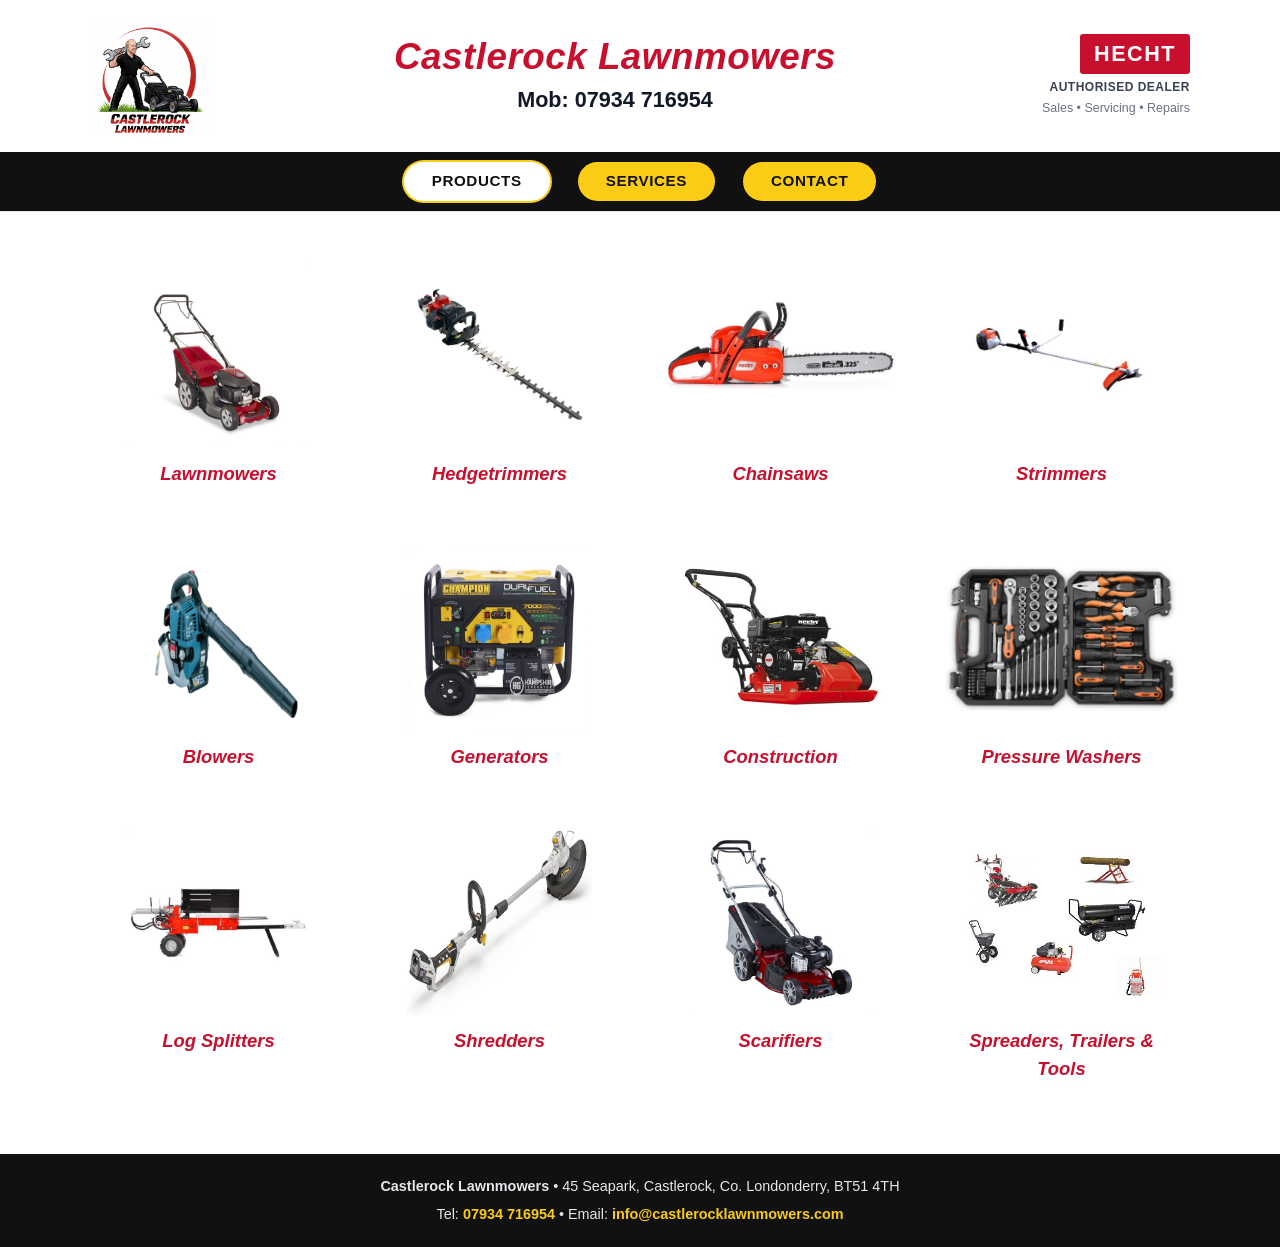
<file: index.html>
<!DOCTYPE html>
<html lang="en">
<head>
  <meta charset="UTF-8">
  <meta name="viewport" content="width=device-width, initial-scale=1.0">
  <title>Products | Castlerock Lawnmowers</title>
  <style>
    * { box-sizing: border-box; margin: 0; padding: 0; }
    html, body {
      font-family: 'Segoe UI', Tahoma, Geneva, Verdana, sans-serif;
      background-color: #ffffff;
      color: #1f2937;
      line-height: 1.5;
    }
    .site-header {
      background: #ffffff;
      border-bottom: 1px solid #e5e7eb;
    }
    .header-inner {
      max-width: 1140px;
      margin: 0 auto;
      padding: 16px 20px;
      display: flex;
      align-items: center;
      justify-content: space-between;
      gap: 16px;
    }
    .header-logo img {
      height: 120px;
      width: auto;
      display: block;
    }
    .header-center {
      text-align: center;
      flex: 1;
    }
    .header-center h1 {
      font-size: 2.3rem;
      font-weight: 800;
      font-style: italic;
      color: #c8102e;
      letter-spacing: 0.5px;
      line-height: 1.15;
    }
    .header-phone {
      margin-top: 6px;
      font-size: 1.35rem;
      font-weight: 700;
      color: #111827;
    }
    .header-phone a {
      color: #111827;
      text-decoration: none;
    }
    .header-right {
      text-align: right;
      min-width: 170px;
    }
    .hecht-badge {
      display: inline-block;
      background: #c8102e;
      color: #ffffff;
      font-weight: 900;
      font-size: 1.35rem;
      padding: 4px 14px;
      letter-spacing: 1.5px;
      border-radius: 3px;
    }
    .dealer-sub {
      font-size: 0.75rem;
      font-weight: 700;
      color: #374151;
      margin-top: 4px;
      letter-spacing: 0.5px;
    }
    .payment-line {
      font-size: 0.78rem;
      color: #6b7280;
      margin-top: 3px;
    }
    .nav-bar {
      background: #111111;
      padding: 10px 20px;
    }
    .nav-inner {
      max-width: 1140px;
      margin: 0 auto;
      display: flex;
      justify-content: center;
      gap: 28px;
      flex-wrap: wrap;
    }
    .nav-pill {
      display: inline-block;
      background: #facc15;
      color: #111111;
      font-weight: 800;
      font-size: 0.95rem;
      padding: 8px 28px;
      border-radius: 999px;
      text-decoration: none;
      letter-spacing: 0.6px;
      transition: background 0.15s ease, transform 0.1s ease;
    }
    .nav-pill:hover {
      background: #fde047;
    }
    .nav-pill.active {
      background: #ffffff;
      color: #111111;
      box-shadow: 0 0 0 2px #facc15;
    }
    .main-wrap {
      background-color: #ffffff;
      max-width: 1140px;
      margin: 0 auto;
      padding: 36px 20px 60px;
    }
    .cat-grid {
      background-color: #ffffff;
      display: grid;
      grid-template-columns: repeat(4, 1fr);
      gap: 32px 24px;
    }
    .cat-card {
      background-color: #ffffff;
      text-align: center;
      text-decoration: none;
      color: #c8102e;
      display: flex;
      flex-direction: column;
      align-items: center;
      padding: 12px;
      border: none;
      transition: transform 0.15s ease;
    }
    .cat-card:hover {
      transform: translateY(-3px);
    }
    .cat-img-box {
      background-color: #ffffff;
      width: 100%;
      height: 190px;
      display: flex;
      align-items: center;
      justify-content: center;
      margin-bottom: 10px;
    }
    .cat-img-box img {
      max-width: 100%;
      max-height: 185px;
      width: auto;
      height: auto;
      object-fit: contain;
      background-color: #ffffff;
    }
    .cat-title {
      font-size: 1.15rem;
      font-weight: 800;
      font-style: italic;
      color: #c8102e;
    }
    .site-footer {
      background: #111111;
      color: #e5e7eb;
      text-align: center;
      padding: 22px 20px;
      font-size: 0.9rem;
    }
    .site-footer a {
      color: #facc15;
      text-decoration: none;
      font-weight: 700;
    }
    @media (max-width: 900px) {
      .cat-grid { grid-template-columns: repeat(2, 1fr); }
    }
    @media (max-width: 768px) {
      .header-inner { flex-direction: column; text-align: center; }
      .header-right { text-align: center; }
      .header-logo img { height: 95px; margin: 0 auto; }
      .header-center h1 { font-size: 1.75rem; }
      .nav-inner { gap: 12px; }
      .nav-pill { padding: 7px 20px; font-size: 0.88rem; }
    }
  </style>
</head>
<body>
  <header class="site-header">
    <div class="header-inner">
      <div class="header-logo">
        <a href="index.html">
          <img src="CLR Logo.jpg" alt="Castlerock Lawnmowers Logo">
        </a>
      </div>
      <div class="header-center">
        <h1>Castlerock Lawnmowers</h1>
        <p class="header-phone"><a href="tel:07934716954">Mob: 07934 716954</a></p>
      </div>
      <div class="header-right">
        <div class="hecht-badge">HECHT</div>
        <div class="dealer-sub">AUTHORISED DEALER</div>
        <div class="payment-line">Sales &bull; Servicing &bull; Repairs</div>
      </div>
    </div>
    <nav class="nav-bar">
      <div class="nav-inner">
        <a href="index.html" class="nav-pill active">PRODUCTS</a>
        <a href="services.html" class="nav-pill">SERVICES</a>
        <a href="contact.html" class="nav-pill">CONTACT</a>
      </div>
    </nav>
  </header>

  <main class="main-wrap">
    <div class="cat-grid">
      <a class="cat-card" href="shop.html?cat=lawnmowers">
        <div class="cat-img-box"><img src="images/SP46Elite.jpg" alt="Lawnmowers"></div>
        <div class="cat-title">Lawnmowers</div>
      </a>
      <a class="cat-card" href="shop.html?cat=hedgetrimmers">
        <div class="cat-img-box"><img src="images/5E-HTO-601R.jpg" alt="Hedgetrimmers"></div>
        <div class="cat-title">Hedgetrimmers</div>
      </a>
      <a class="cat-card" href="shop.html?cat=chainsaws">
        <div class="cat-img-box"><img src="images/958.jpg" alt="Chainsaws"></div>
        <div class="cat-title">Chainsaws</div>
      </a>
      <a class="cat-card" href="shop.html?cat=strimmers">
        <div class="cat-img-box"><img src="images/145 43cc.jpg" alt="Strimmers"></div>
        <div class="cat-title">Strimmers</div>
      </a>

      <a class="cat-card" href="machinery.html?cat=blowers">
        <div class="cat-img-box"><img src="images/Makita BHX 2501_edited_edited.png" alt="Blowers"></div>
        <div class="cat-title">Blowers</div>
      </a>
      <a class="cat-card" href="machinery.html?cat=generators">
        <div class="cat-img-box"><img src="images/Champion-CPG7500E2-DF-7000W-Open-Frame-Dual-Fuel-Generator-1-1100x1100.jpg" alt="Generators"></div>
        <div class="cat-title">Generators</div>
      </a>
      <a class="cat-card" href="machinery.html?cat=construction">
        <div class="cat-img-box"><img src="images/1113.jpg" alt="Construction"></div>
        <div class="cat-title">Construction</div>
      </a>
      <a class="cat-card" href="machinery.html?cat=pressure-washers">
        <div class="cat-img-box"><img src="images/61lRHWejGoL._AC_SL1000_.jpg" alt="Pressure Washers"></div>
        <div class="cat-title">Pressure Washers</div>
      </a>

      <a class="cat-card" href="equipment.html?cat=log-splitters">
        <div class="cat-img-box"><img src="images/10790.jpg" alt="Log Splitters"></div>
        <div class="cat-title">Log Splitters</div>
      </a>
      <a class="cat-card" href="equipment.html?cat=shredders">
        <div class="cat-img-box"><img src="images/61raHKnCGYL._AC_SL1500_-1.jpg" alt="Shredders"></div>
        <div class="cat-title">Shredders</div>
      </a>
      <a class="cat-card" href="equipment.html?cat=scarifiers">
        <div class="cat-img-box"><img src="images/image_anysize.jpg" alt="Scarifiers"></div>
        <div class="cat-title">Scarifiers</div>
      </a>
      <a class="cat-card" href="equipment.html?cat=tools">
        <div class="cat-img-box"><img src="images/Other Equip.jpg" alt="Spreaders, Trailers &amp; Tools"></div>
        <div class="cat-title">Spreaders, Trailers &amp; Tools</div>
      </a>
    </div>
  </main>

  <footer class="site-footer">
    <p><strong>Castlerock Lawnmowers</strong> &bull; 45 Seapark, Castlerock, Co. Londonderry, BT51 4TH</p>
    <p style="margin-top: 6px;">Tel: <a href="tel:07934716954">07934 716954</a> &bull; Email: <a href="mailto:info@castlerocklawnmowers.com">info@castlerocklawnmowers.com</a></p>
  </footer>
</body>
</html>
</file>
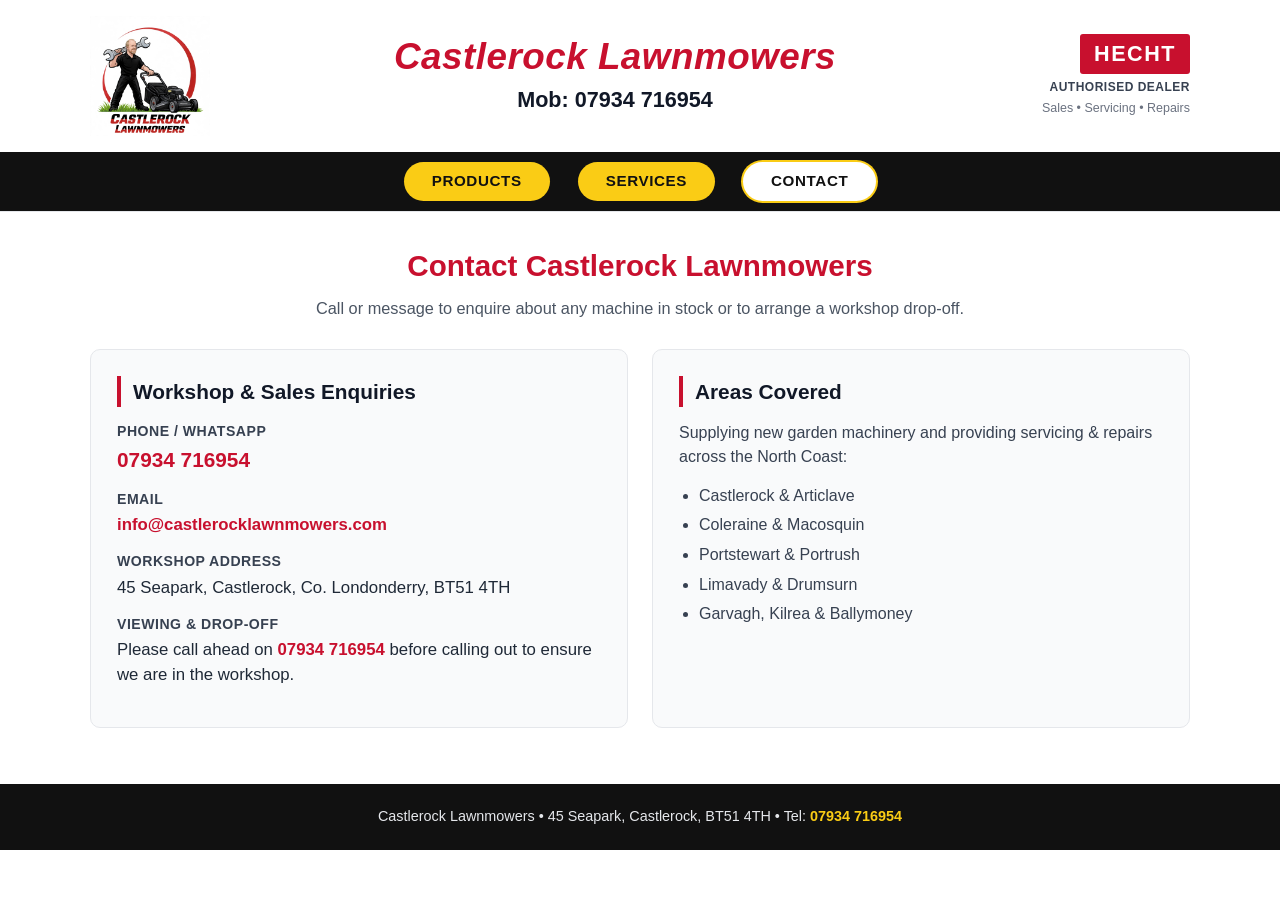
<file: contact.html>
<!DOCTYPE html>
<html lang="en">
<head>
  <meta charset="UTF-8">
  <meta name="viewport" content="width=device-width, initial-scale=1.0">
  <title>Contact Us | Castlerock Lawnmowers</title>
  <style>
    * { box-sizing: border-box; margin: 0; padding: 0; }
    body {
      font-family: 'Segoe UI', Tahoma, Geneva, Verdana, sans-serif;
      background-color: #ffffff;
      color: #1f2937;
      line-height: 1.5;
    }
    .site-header {
      background: #ffffff;
      border-bottom: 1px solid #e5e7eb;
    }
    .header-inner {
      max-width: 1140px;
      margin: 0 auto;
      padding: 16px 20px;
      display: flex;
      align-items: center;
      justify-content: space-between;
      gap: 16px;
    }
    .header-logo img {
      height: 120px;
      width: auto;
      display: block;
    }
    .header-center {
      text-align: center;
      flex: 1;
    }
    .header-center h1 {
      font-size: 2.3rem;
      font-weight: 800;
      font-style: italic;
      color: #c8102e;
      letter-spacing: 0.5px;
      line-height: 1.15;
    }
    .header-phone {
      margin-top: 6px;
      font-size: 1.35rem;
      font-weight: 700;
      color: #111827;
    }
    .header-phone a {
      color: #111827;
      text-decoration: none;
    }
    .header-right {
      text-align: right;
      min-width: 170px;
    }
    .hecht-badge {
      display: inline-block;
      background: #c8102e;
      color: #ffffff;
      font-weight: 900;
      font-size: 1.35rem;
      padding: 4px 14px;
      letter-spacing: 1.5px;
      border-radius: 3px;
    }
    .dealer-sub {
      font-size: 0.75rem;
      font-weight: 700;
      color: #374151;
      margin-top: 4px;
      letter-spacing: 0.5px;
    }
    .payment-line {
      font-size: 0.78rem;
      color: #6b7280;
      margin-top: 3px;
    }
    .nav-bar {
      background: #111111;
      padding: 10px 20px;
    }
    .nav-inner {
      max-width: 1140px;
      margin: 0 auto;
      display: flex;
      justify-content: center;
      gap: 28px;
      flex-wrap: wrap;
    }
    .nav-pill {
      display: inline-block;
      background: #facc15;
      color: #111111;
      font-weight: 800;
      font-size: 0.95rem;
      padding: 8px 28px;
      border-radius: 999px;
      text-decoration: none;
      letter-spacing: 0.6px;
      transition: background 0.15s ease, transform 0.1s ease;
    }
    .nav-pill:hover {
      background: #fde047;
    }
    .nav-pill.active {
      background: #ffffff;
      color: #111111;
      box-shadow: 0 0 0 2px #facc15;
    }
    .page-container {
      max-width: 1140px;
      margin: 0 auto;
      padding: 32px 20px 56px;
    }
    .page-title {
      font-size: 1.85rem;
      font-weight: 800;
      color: #c8102e;
      margin-bottom: 8px;
      text-align: center;
    }
    .page-subtitle {
      text-align: center;
      color: #4b5563;
      margin-bottom: 28px;
      font-size: 1.02rem;
    }
    .site-footer {
      background: #111111;
      color: #e5e7eb;
      text-align: center;
      padding: 22px 20px;
      font-size: 0.9rem;
    }
    .site-footer a {
      color: #facc15;
      text-decoration: none;
      font-weight: 700;
    }
    @media (max-width: 768px) {
      .header-inner { flex-direction: column; text-align: center; }
      .header-right { text-align: center; }
      .header-logo img { height: 95px; margin: 0 auto; }
      .header-center h1 { font-size: 1.75rem; }
      .nav-inner { gap: 12px; }
      .nav-pill { padding: 7px 20px; font-size: 0.88rem; }
    }
    .contact-grid {
      display: grid;
      grid-template-columns: repeat(auto-fit, minmax(300px, 1fr));
      gap: 24px;
      margin-top: 12px;
    }
    .contact-card {
      background: #f9fafb;
      border: 1px solid #e5e7eb;
      border-radius: 10px;
      padding: 26px;
    }
    .contact-card h2 {
      color: #111827;
      font-size: 1.3rem;
      margin-bottom: 14px;
      border-left: 4px solid #c8102e;
      padding-left: 12px;
    }
    .contact-item {
      margin-bottom: 14px;
      font-size: 1.05rem;
    }
    .contact-item strong {
      display: block;
      color: #374151;
      font-size: 0.88rem;
      text-transform: uppercase;
      letter-spacing: 0.5px;
      margin-bottom: 2px;
    }
    .contact-item a {
      color: #c8102e;
      font-weight: 700;
      text-decoration: none;
    }
    .area-list {
      padding-left: 20px;
      color: #374151;
      line-height: 1.85;
    }
  </style>
</head>
<body>
  <header class="site-header">
    <div class="header-inner">
      <div class="header-logo">
        <a href="index.html">
          <img src="CLR Logo.jpg" alt="Castlerock Lawnmowers Logo">
        </a>
      </div>
      <div class="header-center">
        <h1>Castlerock Lawnmowers</h1>
        <p class="header-phone"><a href="tel:07934716954">Mob: 07934 716954</a></p>
      </div>
      <div class="header-right">
        <div class="hecht-badge">HECHT</div>
        <div class="dealer-sub">AUTHORISED DEALER</div>
        <div class="payment-line">Sales &bull; Servicing &bull; Repairs</div>
      </div>
    </div>
    <nav class="nav-bar">
      <div class="nav-inner">
        <a href="index.html" class="nav-pill ">PRODUCTS</a>
        <a href="services.html" class="nav-pill ">SERVICES</a>
        <a href="contact.html" class="nav-pill active">CONTACT</a>
      </div>
    </nav>
  </header>

  <main class="page-container">
    <h2 class="page-title">Contact Castlerock Lawnmowers</h2>
    <p class="page-subtitle">Call or message to enquire about any machine in stock or to arrange a workshop drop-off.</p>

    <div class="contact-grid">
      <div class="contact-card">
        <h2>Workshop &amp; Sales Enquiries</h2>
        <div class="contact-item">
          <strong>Phone / WhatsApp</strong>
          <a href="tel:07934716954" style="font-size: 1.3rem;">07934 716954</a>
        </div>
        <div class="contact-item">
          <strong>Email</strong>
          <a href="mailto:info@castlerocklawnmowers.com">info@castlerocklawnmowers.com</a>
        </div>
        <div class="contact-item">
          <strong>Workshop Address</strong>
          <span>45 Seapark, Castlerock, Co. Londonderry, BT51 4TH</span>
        </div>
        <div class="contact-item">
          <strong>Viewing &amp; Drop-Off</strong>
          <span>Please call ahead on <a href="tel:07934716954">07934 716954</a> before calling out to ensure we are in the workshop.</span>
        </div>
      </div>

      <div class="contact-card">
        <h2>Areas Covered</h2>
        <p style="margin-bottom: 12px; color: #374151;">Supplying new garden machinery and providing servicing &amp; repairs across the North Coast:</p>
        <ul class="area-list">
          <li>Castlerock &amp; Articlave</li>
          <li>Coleraine &amp; Macosquin</li>
          <li>Portstewart &amp; Portrush</li>
          <li>Limavady &amp; Drumsurn</li>
          <li>Garvagh, Kilrea &amp; Ballymoney</li>
        </ul>
      </div>
    </div>
  </main>

  <footer class="site-footer">
    <p>Castlerock Lawnmowers &bull; 45 Seapark, Castlerock, BT51 4TH &bull; Tel: <a href="tel:07934716954">07934 716954</a></p>
  </footer>
</body>
</html>
</file>
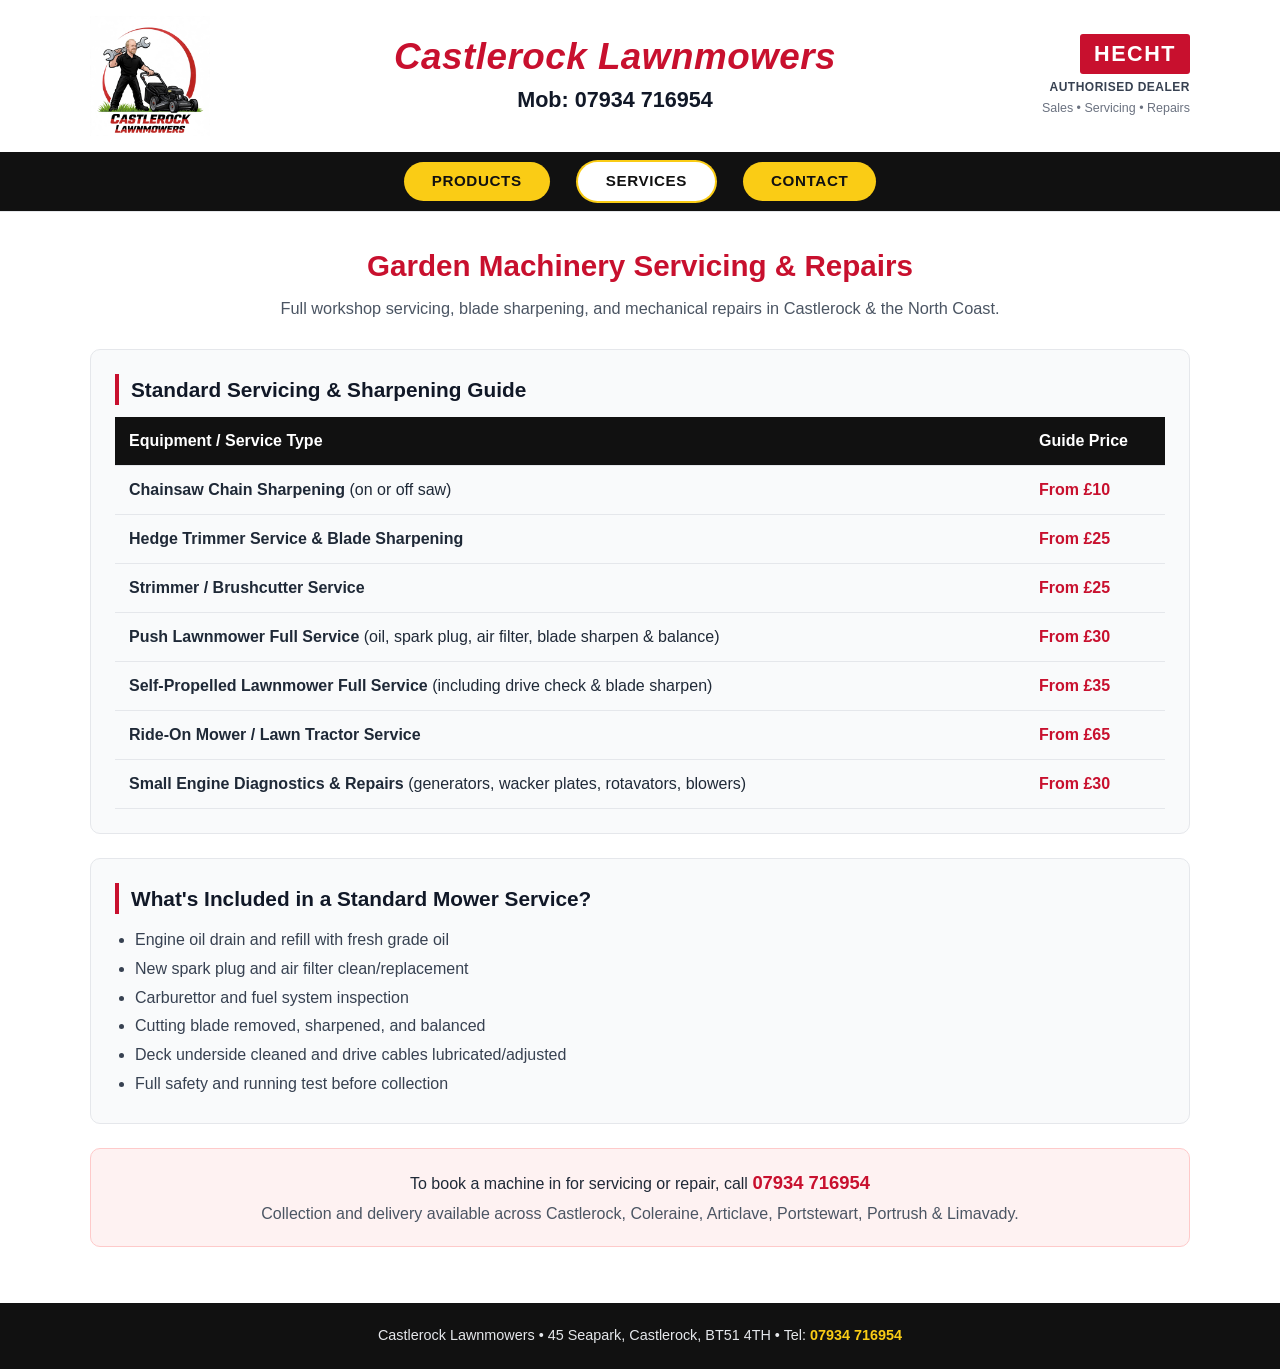
<file: services.html>
<!DOCTYPE html>
<html lang="en">
<head>
  <meta charset="UTF-8">
  <meta name="viewport" content="width=device-width, initial-scale=1.0">
  <title>Services &amp; Repairs | Castlerock Lawnmowers</title>
  <style>
    * { box-sizing: border-box; margin: 0; padding: 0; }
    body {
      font-family: 'Segoe UI', Tahoma, Geneva, Verdana, sans-serif;
      background-color: #ffffff;
      color: #1f2937;
      line-height: 1.5;
    }
    .site-header {
      background: #ffffff;
      border-bottom: 1px solid #e5e7eb;
    }
    .header-inner {
      max-width: 1140px;
      margin: 0 auto;
      padding: 16px 20px;
      display: flex;
      align-items: center;
      justify-content: space-between;
      gap: 16px;
    }
    .header-logo img {
      height: 120px;
      width: auto;
      display: block;
    }
    .header-center {
      text-align: center;
      flex: 1;
    }
    .header-center h1 {
      font-size: 2.3rem;
      font-weight: 800;
      font-style: italic;
      color: #c8102e;
      letter-spacing: 0.5px;
      line-height: 1.15;
    }
    .header-phone {
      margin-top: 6px;
      font-size: 1.35rem;
      font-weight: 700;
      color: #111827;
    }
    .header-phone a {
      color: #111827;
      text-decoration: none;
    }
    .header-right {
      text-align: right;
      min-width: 170px;
    }
    .hecht-badge {
      display: inline-block;
      background: #c8102e;
      color: #ffffff;
      font-weight: 900;
      font-size: 1.35rem;
      padding: 4px 14px;
      letter-spacing: 1.5px;
      border-radius: 3px;
    }
    .dealer-sub {
      font-size: 0.75rem;
      font-weight: 700;
      color: #374151;
      margin-top: 4px;
      letter-spacing: 0.5px;
    }
    .payment-line {
      font-size: 0.78rem;
      color: #6b7280;
      margin-top: 3px;
    }
    .nav-bar {
      background: #111111;
      padding: 10px 20px;
    }
    .nav-inner {
      max-width: 1140px;
      margin: 0 auto;
      display: flex;
      justify-content: center;
      gap: 28px;
      flex-wrap: wrap;
    }
    .nav-pill {
      display: inline-block;
      background: #facc15;
      color: #111111;
      font-weight: 800;
      font-size: 0.95rem;
      padding: 8px 28px;
      border-radius: 999px;
      text-decoration: none;
      letter-spacing: 0.6px;
      transition: background 0.15s ease, transform 0.1s ease;
    }
    .nav-pill:hover {
      background: #fde047;
    }
    .nav-pill.active {
      background: #ffffff;
      color: #111111;
      box-shadow: 0 0 0 2px #facc15;
    }
    .page-container {
      max-width: 1140px;
      margin: 0 auto;
      padding: 32px 20px 56px;
    }
    .page-title {
      font-size: 1.85rem;
      font-weight: 800;
      color: #c8102e;
      margin-bottom: 8px;
      text-align: center;
    }
    .page-subtitle {
      text-align: center;
      color: #4b5563;
      margin-bottom: 28px;
      font-size: 1.02rem;
    }
    .site-footer {
      background: #111111;
      color: #e5e7eb;
      text-align: center;
      padding: 22px 20px;
      font-size: 0.9rem;
    }
    .site-footer a {
      color: #facc15;
      text-decoration: none;
      font-weight: 700;
    }
    @media (max-width: 768px) {
      .header-inner { flex-direction: column; text-align: center; }
      .header-right { text-align: center; }
      .header-logo img { height: 95px; margin: 0 auto; }
      .header-center h1 { font-size: 1.75rem; }
      .nav-inner { gap: 12px; }
      .nav-pill { padding: 7px 20px; font-size: 0.88rem; }
    }
    .service-card {
      background: #f9fafb;
      border: 1px solid #e5e7eb;
      border-radius: 10px;
      padding: 24px;
      margin-bottom: 24px;
    }
    .service-card h2 {
      color: #111827;
      font-size: 1.3rem;
      margin-bottom: 12px;
      border-left: 4px solid #c8102e;
      padding-left: 12px;
    }
    .price-table {
      width: 100%;
      border-collapse: collapse;
      margin-top: 8px;
    }
    .price-table th, .price-table td {
      padding: 12px 14px;
      text-align: left;
      border-bottom: 1px solid #e5e7eb;
    }
    .price-table th {
      background: #111111;
      color: #ffffff;
      font-weight: 700;
    }
    .price-table td.price {
      font-weight: 800;
      color: #c8102e;
      white-space: nowrap;
      width: 140px;
    }
    .callout-box {
      background: #fef2f2;
      border: 1px solid #fecaca;
      border-radius: 10px;
      padding: 20px;
      text-align: center;
      margin-top: 24px;
    }
    .callout-box strong {
      color: #c8102e;
      font-size: 1.15rem;
    }
  </style>
</head>
<body>
  <header class="site-header">
    <div class="header-inner">
      <div class="header-logo">
        <a href="index.html">
          <img src="CLR Logo.jpg" alt="Castlerock Lawnmowers Logo">
        </a>
      </div>
      <div class="header-center">
        <h1>Castlerock Lawnmowers</h1>
        <p class="header-phone"><a href="tel:07934716954">Mob: 07934 716954</a></p>
      </div>
      <div class="header-right">
        <div class="hecht-badge">HECHT</div>
        <div class="dealer-sub">AUTHORISED DEALER</div>
        <div class="payment-line">Sales &bull; Servicing &bull; Repairs</div>
      </div>
    </div>
    <nav class="nav-bar">
      <div class="nav-inner">
        <a href="index.html" class="nav-pill ">PRODUCTS</a>
        <a href="services.html" class="nav-pill active">SERVICES</a>
        <a href="contact.html" class="nav-pill ">CONTACT</a>
      </div>
    </nav>
  </header>

  <main class="page-container">
    <h2 class="page-title">Garden Machinery Servicing &amp; Repairs</h2>
    <p class="page-subtitle">Full workshop servicing, blade sharpening, and mechanical repairs in Castlerock &amp; the North Coast.</p>

    <div class="service-card">
      <h2>Standard Servicing &amp; Sharpening Guide</h2>
      <table class="price-table">
        <thead>
          <tr>
            <th>Equipment / Service Type</th>
            <th>Guide Price</th>
          </tr>
        </thead>
        <tbody>
          <tr>
            <td><strong>Chainsaw Chain Sharpening</strong> (on or off saw)</td>
            <td class="price">From &pound;10</td>
          </tr>
          <tr>
            <td><strong>Hedge Trimmer Service &amp; Blade Sharpening</strong></td>
            <td class="price">From &pound;25</td>
          </tr>
          <tr>
            <td><strong>Strimmer / Brushcutter Service</strong></td>
            <td class="price">From &pound;25</td>
          </tr>
          <tr>
            <td><strong>Push Lawnmower Full Service</strong> (oil, spark plug, air filter, blade sharpen &amp; balance)</td>
            <td class="price">From &pound;30</td>
          </tr>
          <tr>
            <td><strong>Self-Propelled Lawnmower Full Service</strong> (including drive check &amp; blade sharpen)</td>
            <td class="price">From &pound;35</td>
          </tr>
          <tr>
            <td><strong>Ride-On Mower / Lawn Tractor Service</strong></td>
            <td class="price">From &pound;65</td>
          </tr>
          <tr>
            <td><strong>Small Engine Diagnostics &amp; Repairs</strong> (generators, wacker plates, rotavators, blowers)</td>
            <td class="price">From &pound;30</td>
          </tr>
        </tbody>
      </table>
    </div>

    <div class="service-card">
      <h2>What's Included in a Standard Mower Service?</h2>
      <ul style="padding-left: 20px; color: #374151; line-height: 1.8;">
        <li>Engine oil drain and refill with fresh grade oil</li>
        <li>New spark plug and air filter clean/replacement</li>
        <li>Carburettor and fuel system inspection</li>
        <li>Cutting blade removed, sharpened, and balanced</li>
        <li>Deck underside cleaned and drive cables lubricated/adjusted</li>
        <li>Full safety and running test before collection</li>
      </ul>
    </div>

    <div class="callout-box">
      <p>To book a machine in for servicing or repair, call <strong><a href="tel:07934716954" style="color:#c8102e; text-decoration:none;">07934 716954</a></strong></p>
      <p style="margin-top: 6px; color: #4b5563;">Collection and delivery available across Castlerock, Coleraine, Articlave, Portstewart, Portrush &amp; Limavady.</p>
    </div>
  </main>

  <footer class="site-footer">
    <p>Castlerock Lawnmowers &bull; 45 Seapark, Castlerock, BT51 4TH &bull; Tel: <a href="tel:07934716954">07934 716954</a></p>
  </footer>
</body>
</html>
</file>
